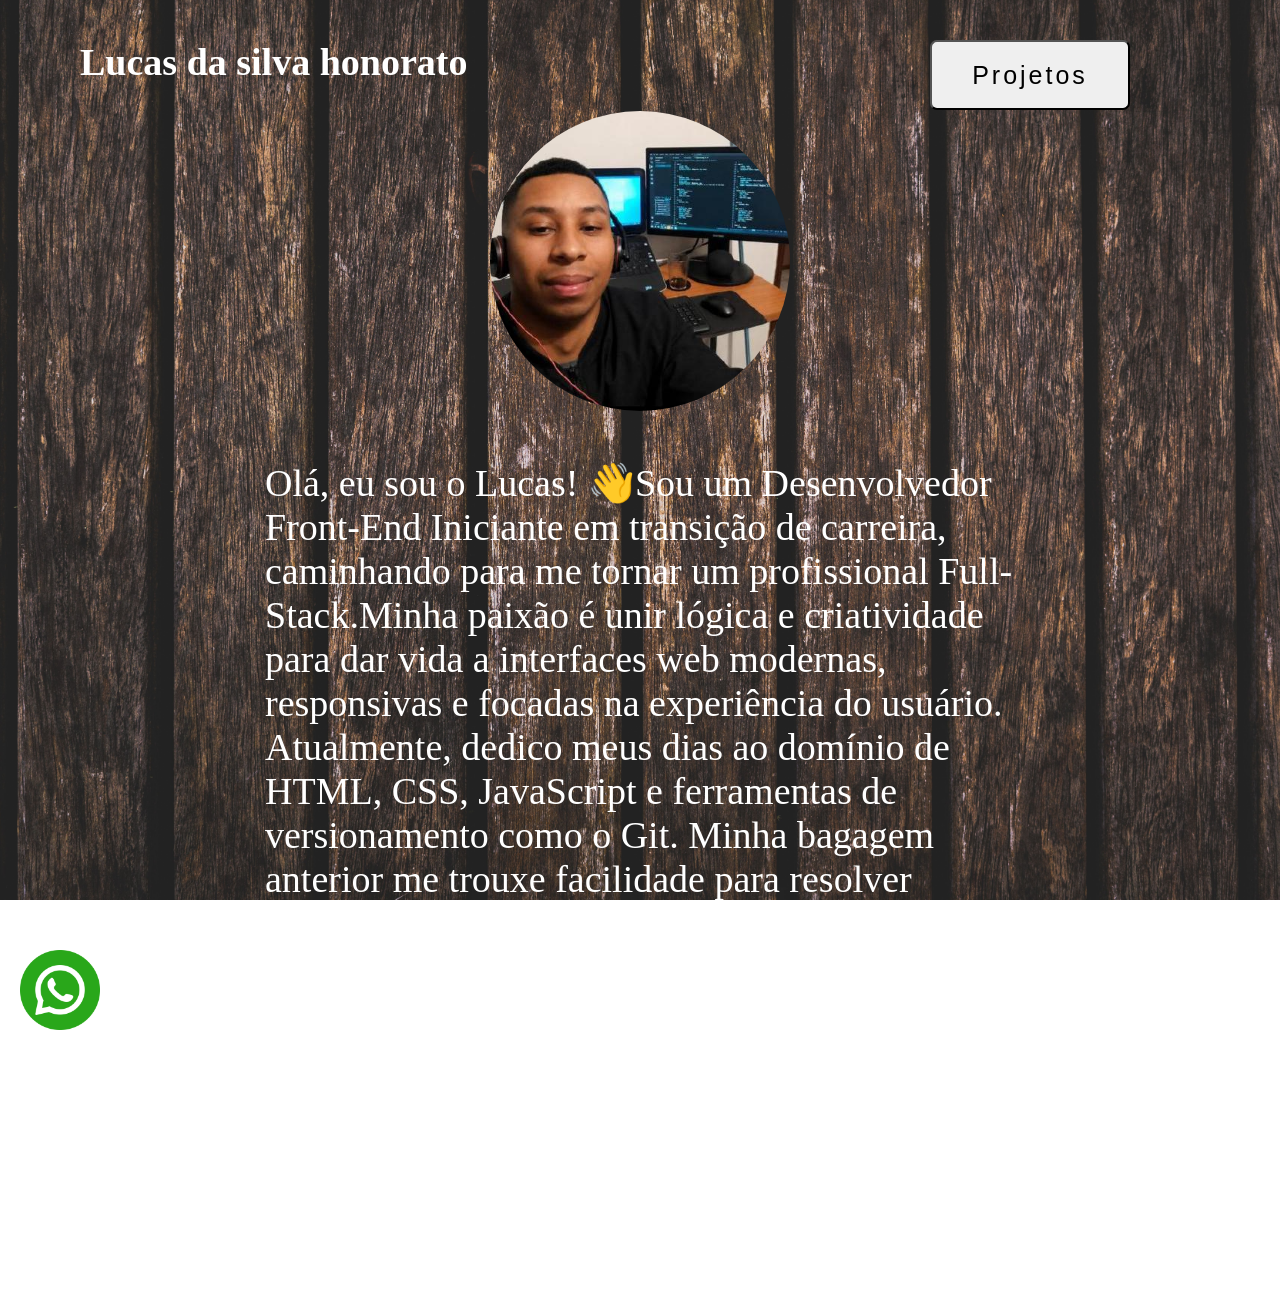
<file: index.html>
<!DOCTYPE html>
<html lang="pt-br">

<head>
    <meta charset="UTF-8">

    <meta name="viewport" content="width=device-width, initial-scale=1.0">
    <link rel="stylesheet" href="./style.css">

    <style>
        body {
            /* Caminho para a sua imagem */
            background-image: url('./img/pexels-gaurav-kumar-1281378-39386325.jpg');

            /* Evita que a imagem fique se repetindo */
            background-repeat: no-repeat;

            /* Centraliza a imagem na tela */
            background-position: center;

            /* Faz a imagem cobrir todo o espaço disponível */
            background-size: cover;

            /* Mantém o fundo fixo enquanto rola a página (opcional) */
            background-attachment: fixed;
        }
    </style>
    <title>Meu potifolio</title>
</head>

<body>


    <header class="headerprimeirapg">
        <h1 class="h1primeirapg">Lucas da silva honorato</h1>

<a href="./iprojetos.html" > <button  class="botaoprimeirapg" >Projetos</button>   </a>

  


</a>
    </header>

    <main class="mainprimeirapg">

        <img src="./img/meurosto.jpg" alt="minha imagem" class="meurostoprimeirapg">

        <p class="pprimeirapg">Olá, eu sou o Lucas! 👋Sou um Desenvolvedor Front-End Iniciante em transição de carreira,
            caminhando para me
            tornar um profissional Full-Stack.Minha paixão é unir lógica e criatividade para dar vida a interfaces web
            modernas, responsivas e focadas na experiência do usuário. Atualmente, dedico meus dias ao domínio de HTML,
            CSS, JavaScript e ferramentas de versionamento como o Git. Minha bagagem anterior me trouxe facilidade para
            resolver problemas complexos, resiliência e uma sede constante por aprendizado.
        </p>




    </main>





    <footer class="footerprimeirapg">




        <a href="https://wa.me/5511948210934?text=olá cliente tudo bem " target="blank">
            <img src="./assets/whatsapp (3).png" alt="whatsapp">
        </a>
        <p class="pzapprimeirapg">(11) 94821-0934</p>







    </footer>









</body>

</html>
</file>
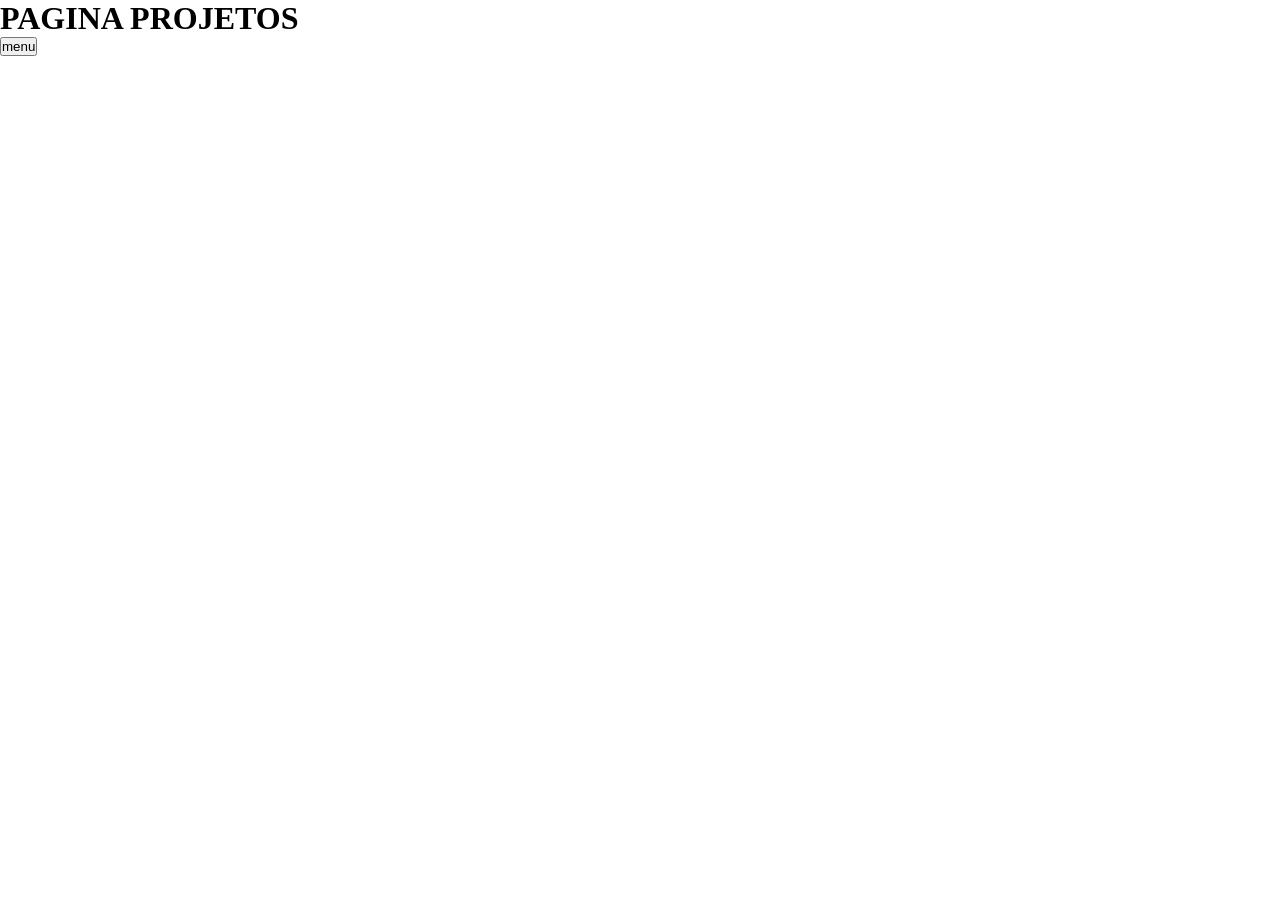
<file: iprojetos.html>
<!DOCTYPE html>
<html lang="pt-br">
<head>
    <meta charset="UTF-8">
    <meta name="viewport" content="width=device-width, initial-scale=1.0">
    <link rel="stylesheet" href="./style.css">
    <title>Projetos</title>
</head>
<body>
    
<header>
<h1>PAGINA PROJETOS</h1>

<a  href="./index.html">  <button>menu</button> </a>



</header>











</body>
</html>
</file>
<file: style.css>
* {
    box-sizing: border-box;
    margin: 0%;
    padding: 0%;
}

.headerprimeirapg {
    display: flex;
    justify-content: space-between;

    height: 150px;
    width: 100%;
}

.h1primeirapg {
    color: white;
    margin: 40px 0px 0px 80px;
    font-size: 38px;
    cursor: pointer;
}

.botaoprimeirapg {
    height: 70px;
    width: 200px;
    font-size: 25px;
    border-radius: 7px;
    margin: 40px 150px 0px 0px;letter-spacing: 3px;cursor: pointer;
}

.mainprimeirapg {

    height: 800px;
    width: 100%;
    display: flex;
    justify-content: center;
    align-items: center;
    flex-direction: column;
    row-gap: 50px;
}

.footerprimeirapg {


    height: 350px;


}
/* imagem do zap no footer */
.footerprimeirapg img {
    height: 80px;
    width: 80px;margin: 0px 0px 0px 20px;
}

.meurostoprimeirapg {
    border-radius: 50%;
    height: 300px;
    width: 300px;
    cursor: pointer;
}

.pprimeirapg {
    font-size: 38px;
    width: 750px;
    color: white;
}

/*nimero de telefone no footer*/
.pzapprimeirapg {
    font-size: 35px;
    color: white;
    margin: 10px 0px 0px 75px;
    letter-spacing: 4px;

}
</file>
